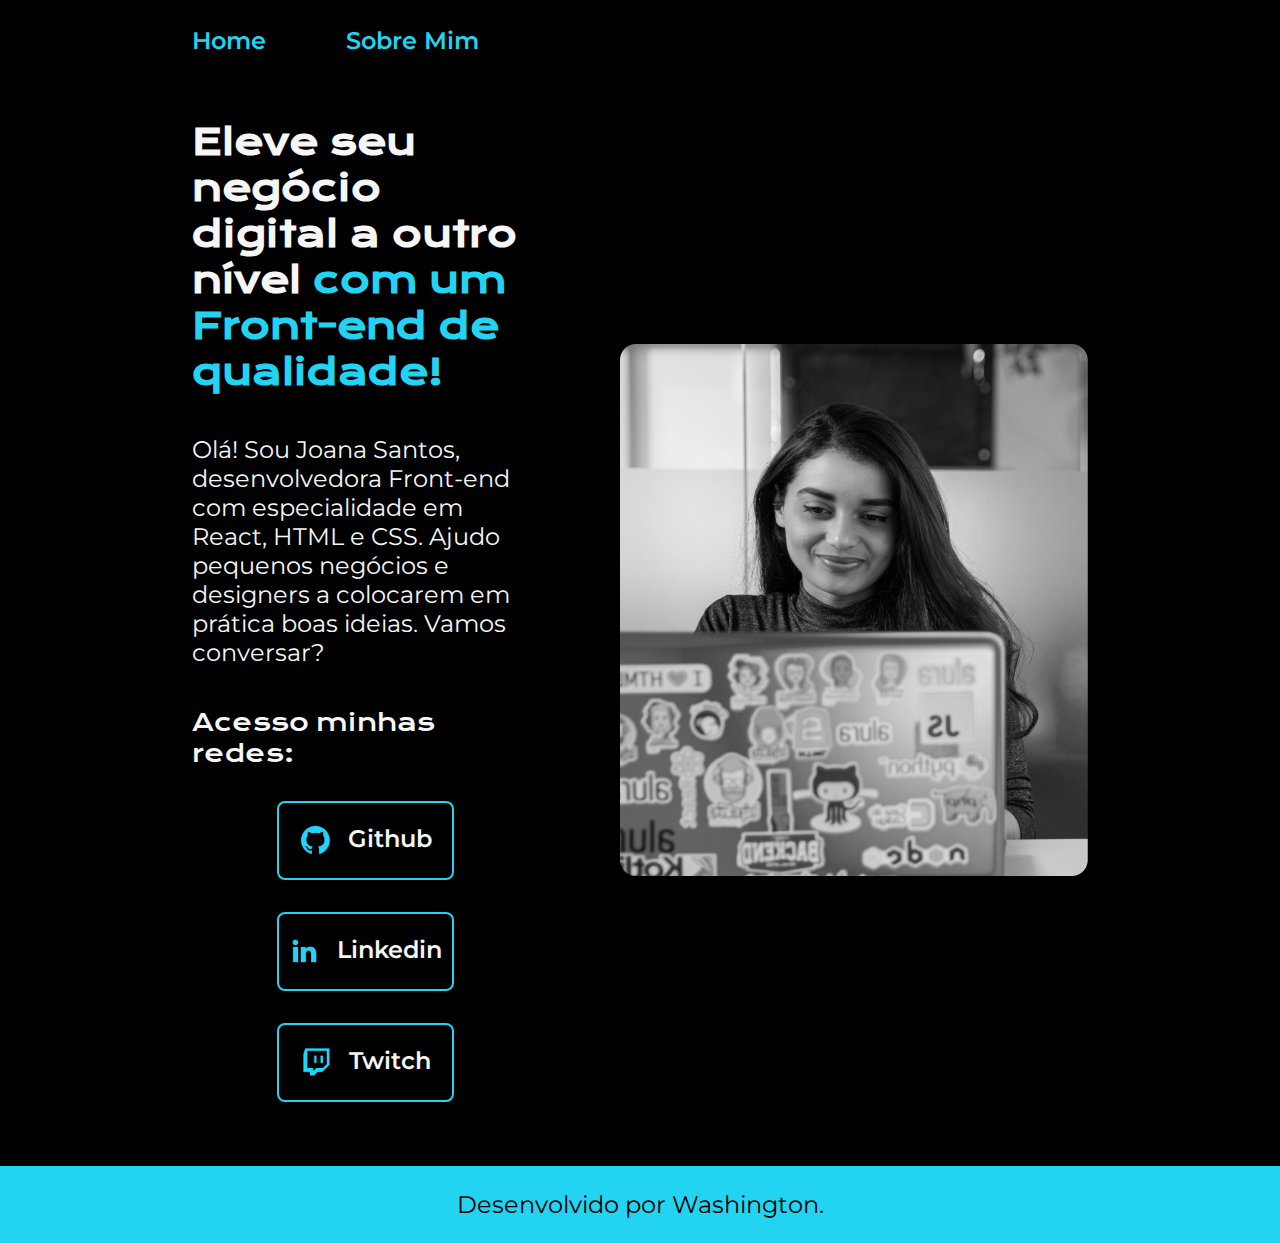
<file: index.html>
<!DOCTYPE html>
<html lang="pt-br">

<head>
    <meta charset="UTF-8">
    <meta http-equiv="X-UA-Compatible" content="IE=edge">
    <meta name="viewport" content="width=device-width, initial-scale=1.0">
    <title>Portifolio</title>
    <link rel="stylesheet" href="./styles/style.css">
</head>

<body>
    <header class="cabecalho">
        <nav class="cabecalho__menu">
          <a class="cabecalho__menu__link" href="index.html"> Home</a>
          <a class="cabecalho__menu__link"href="about.html">Sobre Mim</a>
        </nav>
    </header>
    <main class="apresentacao">
        <section class="apresentacao__conteudo">
            <h1 class="apresentacao__conteudo__titulo">Eleve seu negócio digital a outro nível<strong 
            class="titulo-destaque"> com um Front-end de qualidade!
            </strong></h1>
            <p class="apresentacao__conteudo__texto">Olá! Sou Joana Santos, desenvolvedora
            Front-end com especialidade em React, HTML e
            CSS. Ajudo pequenos negócios e designers a
            colocarem em prática boas ideias. Vamos
            conversar?</p>
            <div class="apresentacao__links">
               <h2 class="apresentacao__links__subtitulo">Acesso minhas redes:</h2>
               <a class="apresentacao__links__navegacao" href="https://Github.com/rafaballerini">
                    <img src="./assets/github.png" >
                    Github
               </a>
               <a class="apresentacao__links__navegacao" href="https://linkedin.com/in/rafaellaballerini">
                    <img src="./assets/linkedin.png" >
                    Linkedin
               </a>
               <a class="apresentacao__links__navegacao" href="https://twitch.tv/guilimadev">
                    <img src="./assets/twitch.png" >
                    Twitch 
               </a>
            </div>
        </section>
        <img class="apresetacao__imagem" src="./assets/foto.png" alt="Foto da Joana Santos programando">
    </main>
    <footer class="rodape">
     <p>Desenvolvido por Washington.</p>
    </footer>
</body>

</html>
</file>
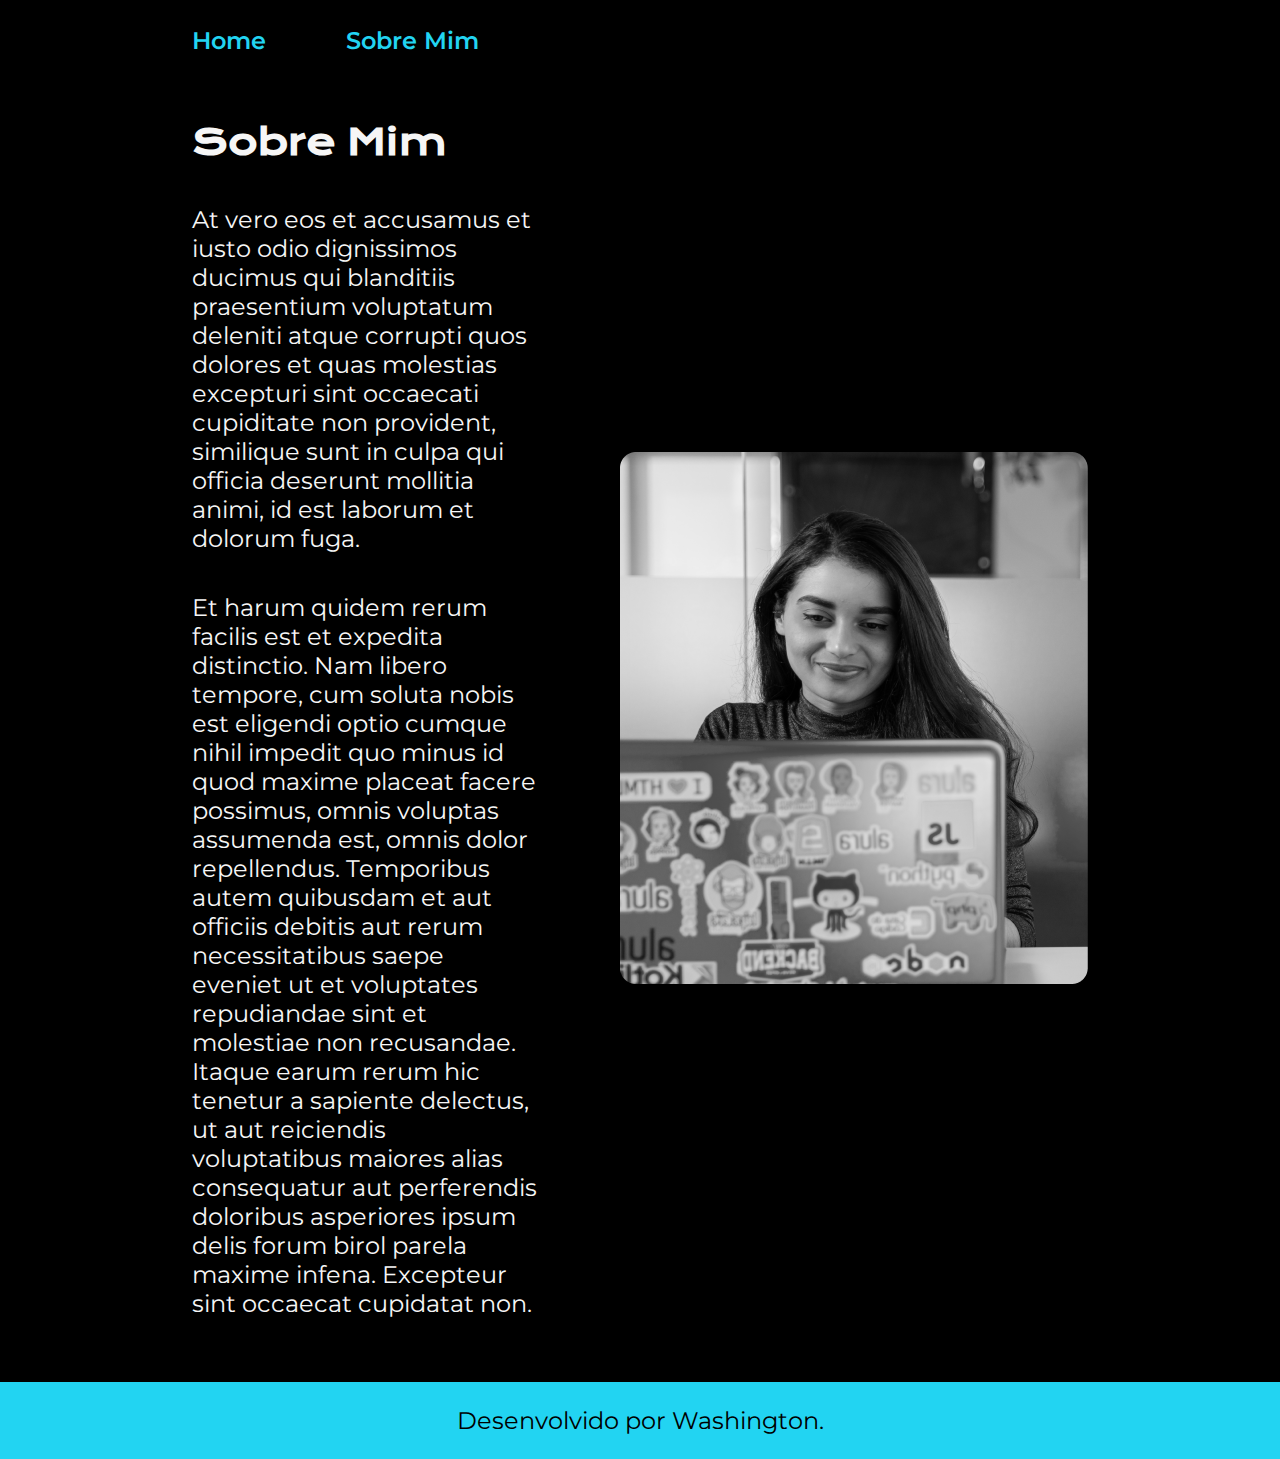
<file: about.html>
<!DOCTYPE html>
<html lang="pt-br">
<head>
     <meta charset="UTF-8">
     <meta http-equiv="X-UA-Compatible" content="IE=edge">
     <meta name="viewport" content="width=device-width, initial-scale=1.0">
     <title>Sobre mim</title>
     <link rel="stylesheet" href="./styles/style.css">
</head>
<body>
     <header class="cabecalho" >
          <nav class="cabecalho__menu">
               <a class="cabecalho__menu__link" href="index.html"> Home</a>
               <a class="cabecalho__menu__link"href="about.html">Sobre Mim</a>
             </nav>
     </header>

     <main class="apresentacao">
          <section class="apresentacao__conteudo">
               <h1 class="apresentacao__conteudo__titulo">Sobre Mim</h1>
               <p class="apresentacao__conteudo__texto">At vero eos et accusamus et iusto odio dignissimos ducimus qui blanditiis praesentium voluptatum deleniti atque corrupti quos dolores et quas molestias excepturi sint occaecati cupiditate non provident, similique sunt in culpa qui officia deserunt mollitia animi, id est laborum et dolorum fuga.</p>
               <p class="apresentacao__conteudo__texto">Et harum quidem rerum facilis est et expedita distinctio. Nam libero tempore, cum soluta nobis est eligendi optio cumque nihil impedit quo minus id quod maxime placeat facere possimus, omnis voluptas assumenda est, omnis dolor repellendus. Temporibus autem quibusdam et aut officiis debitis aut rerum necessitatibus saepe eveniet ut et voluptates repudiandae sint et molestiae non recusandae. Itaque earum rerum hic tenetur a sapiente delectus, ut aut reiciendis voluptatibus maiores alias consequatur aut perferendis doloribus asperiores ipsum delis forum birol parela maxime infena. Excepteur sint occaecat cupidatat non.
               </p>
          </section>
          <img class="apresetacao__imagem" src="./assets/foto.png" alt="Foto da Joana Santos programando">
     </main>

     <footer class="rodape">
          <p>Desenvolvido por Washington.</p>
     </footer>
</body>
</html>
</file>
<file: styles/style.css>
@import url('https://fonts.googleapis.com/css2?family=Krona+One&family=Montserrat:wght@400;600&display=swap');

:root {
    --cor-primaria:#000000;
    --cor-secundaria: #f6f6f6;
    --cor-terciaria: #22D4F2;
    --cor-hover: #272727;

    --font-primaria: 'Krona one', sans-serif;
    --font-secundaria:'Montserrat',sans-serif;
}
*{
    margin: 0;
    padding: 0;
}

body{
    box-sizing: border-box;
    background-color: var(--cor-primaria);
    color: var(--cor-secundaria);
}

.cabecalho{
    padding: 2% 0% 0% 15%;
}

.cabecalho__menu{
    display: flex;
    gap: 80px;
}

.cabecalho__menu__link{
    font-family: var(--font-secundaria);
    font-size: 1.5rem;
    font-weight: 600;
    color: var(--cor-terciaria);
    text-decoration: none;
}

.apresentacao{
    padding: 5% 15%;
    display: flex;
    align-items: center;
    justify-content: space-between;
    gap: 82px;
}
.apresentacao__conteudo{
    width: 50%;
    display: flex;
    flex-direction: column;
    gap: 40px;
}

.apresentacao__conteudo__titulo{
    font-size: 2.25rem;
    font-family: var(--font-primaria);
}

.titulo-destaque{
    color: var(--cor-terciaria);
}
.apresentacao__conteudo__texto{
    font-size: 1.5rem;
    font-family: var(--font-secundaria);
}

.apresentacao__links{
    display: flex;
    flex-direction: column;
    justify-content: space-between;
    align-items: center;
    gap: 32px;
}

.apresentacao__links__subtitulo {
     font-family: var(--font-primaria);
     font-weight: 400;
     font-size: 1.5rem;
}

.apresentacao__links__navegacao{
    display: flex;
    justify-content: center;
    gap: 16px;
    border: 2px solid var(--cor-terciaria);
    width: 50%;
    text-align: center;
    border-radius: 8px;
    font-size: 1.5rem;
    font-weight: 600;
    padding: 21.5px 0;
    text-decoration: none;
    color: var(--cor-secundaria);
    font-family: var(--font-secundaria);
}

.apresentacao__links__link:hover {
     background-color: var(--cor-hover);
}

.apresentacao__imagem{
    width: 50%;
}
.rodape { 
     padding: 24px;
     color: var(--cor-primaria);
     background-color: var(--cor-terciaria);
     text-align: center;
     font-family: var(--font-secundaria);
     font-size: 1.5rem;
     font-weight: 400;
}

@media  (max-width: 1200px) {
    .cabecalho {
        padding: 10%;
    }

    .cabecalho__menu{
        justify-content: center;
    }

    .apresentacao{
        flex-direction: column-reverse;
        padding: 5%;
    }
    .apresentacao__conteudo{
        width: auto;
    }


}
</file>
